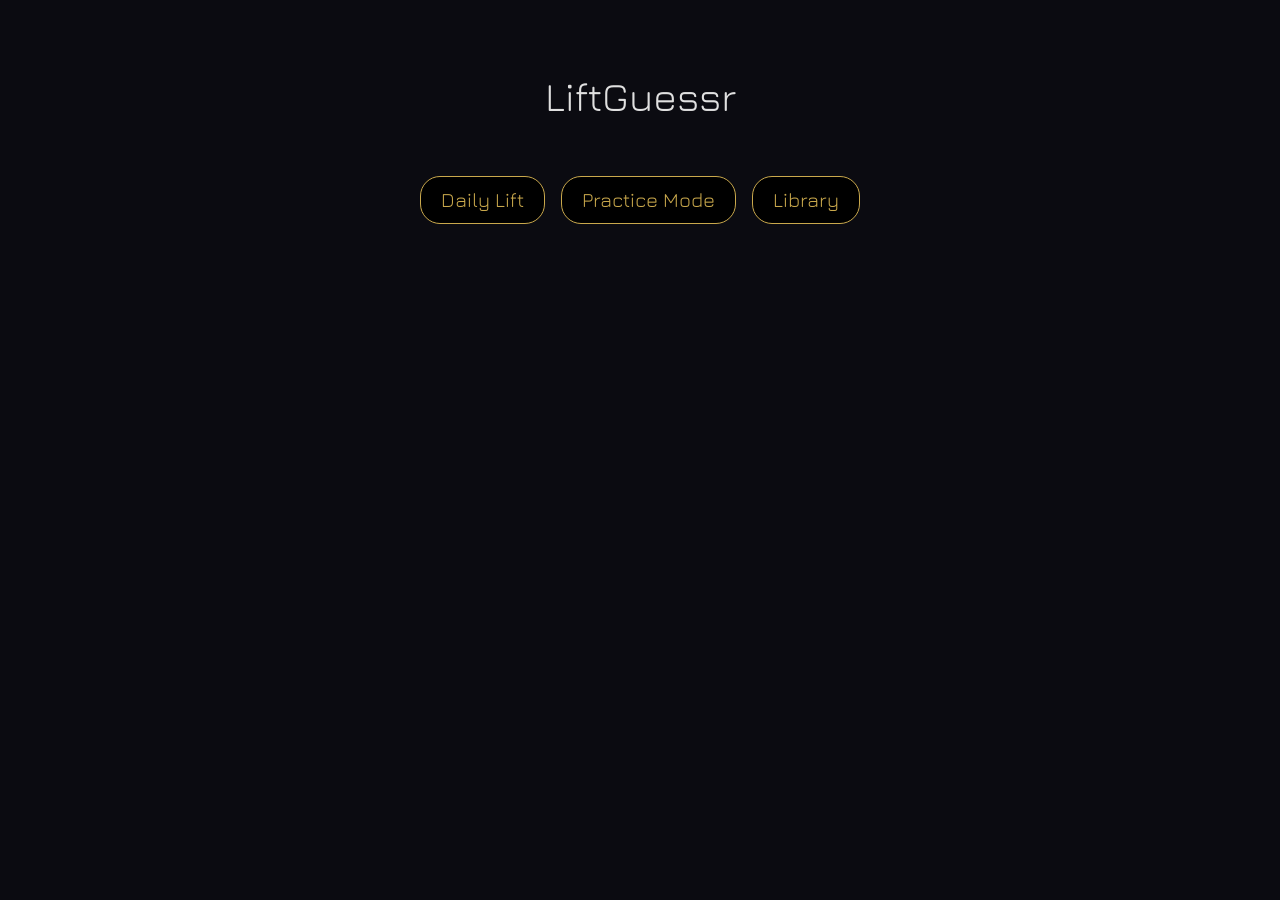
<file: index.html>
<!doctype html>
<html lang="en">
  <head>
    <meta charset="UTF-8" />
    <meta name="viewport" content="width=device-width, initial-scale=1.0" />
    <meta name="description" content="LiftGuessr - Learn bodybuilding exercises and test your knowledge." />
    <title>LiftGuessr</title>
    <link href="https://cdn.jsdelivr.net/npm/bootstrap@5.3.8/dist/css/bootstrap.min.css" rel="stylesheet" 
    integrity="sha384-sRIl4kxILFvY47J16cr9ZwB07vP4J8+LH7qKQnuqkuIAvNWLzeN8tE5YBujZqJLB" crossorigin="anonymous">
    <link rel="stylesheet" href="https://cdnjs.cloudflare.com/ajax/libs/animate.css/4.1.1/animate.min.css">
    <link rel="stylesheet" href="./assets/css/style.css" type="text/css" />
  </head>

  <body>
    <main class="container text-center mt-5 p-4">
      <h1 class="mb-5">LiftGuessr</h1>
      <div class="d-flex flex-column flex-sm-row gap-3 justify-content-center">
        <a href="daily.html" class="btn outline btn-lg">Daily Lift</a>
        <a href="practice.html" class="btn outline btn-lg">Practice Mode</a>
        <a href="library.html" class="btn outline btn-lg">Library</a>
      </div>
    </main>
  </body>
</html>
</file>
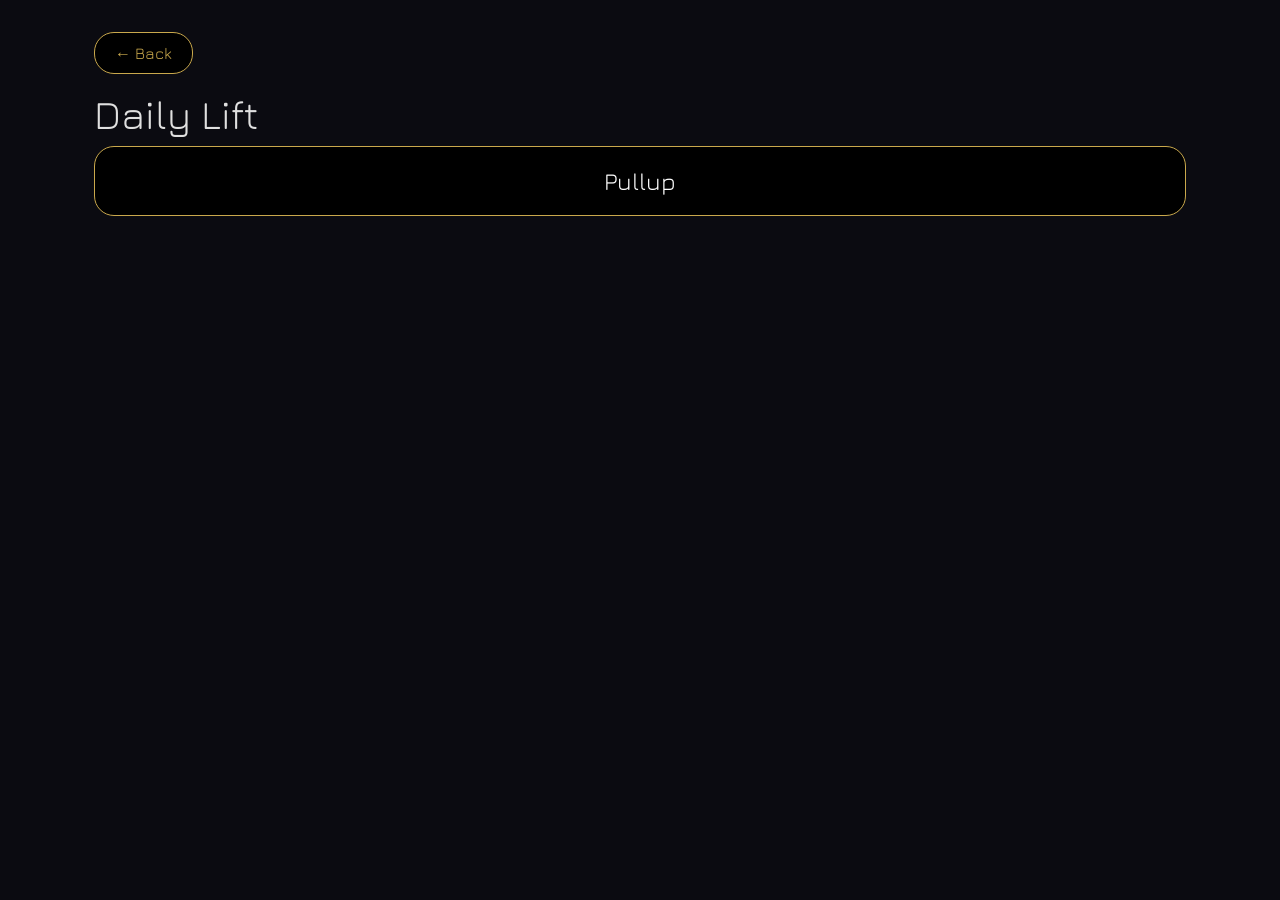
<file: daily.html>
<!doctype html>
<html lang="en">
  <head>
    <meta charset="UTF-8" />
    <meta name="viewport" content="width=device-width, initial-scale=1.0" />
    <title>Daily - LiftGuessr</title>
    <link href="https://cdn.jsdelivr.net/npm/bootstrap@5.3.8/dist/css/bootstrap.min.css" rel="stylesheet" 
    integrity="sha384-sRIl4kxILFvY47J16cr9ZwB07vP4J8+LH7qKQnuqkuIAvNWLzeN8tE5YBujZqJLB" crossorigin="anonymous">
    <link rel="stylesheet" href="https://cdnjs.cloudflare.com/ajax/libs/animate.css/4.1.1/animate.min.css">
    <link rel="stylesheet" href="./assets/css/style.css" type="text/css" />
  </head>
  <body>
    <main class="container p-4">
      <a href="index.html" class="btn outline mb-3">← Back</a>
      <h1>Daily Lift</h1>
        <div class="card outline">
          <div class="card-body text-center">
            <p id="lift-text" class="fs-4 mb-0"></p>
          </div>
        </div>
    </main>
    <script type="module" src="./assets/js/daily.js"></script>
  </body>
</html>
</file>
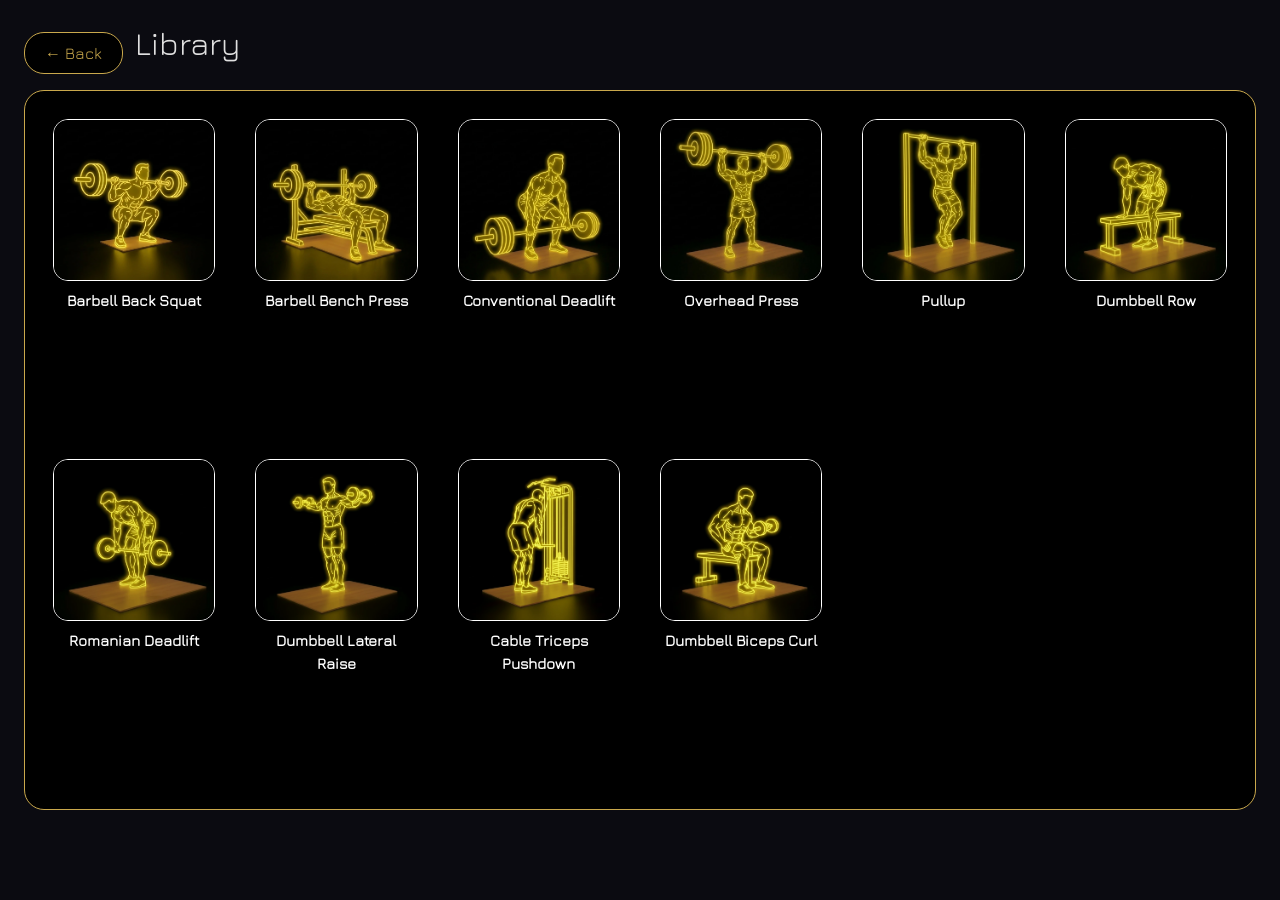
<file: library.html>
<!doctype html>
<html lang="en">
  <head>
    <meta charset="UTF-8" />
    <meta name="viewport" content="width=device-width, initial-scale=1.0" />
    <title>Library - LiftGuessr</title>
    <link href="https://cdn.jsdelivr.net/npm/bootstrap@5.3.8/dist/css/bootstrap.min.css" rel="stylesheet" 
    integrity="sha384-sRIl4kxILFvY47J16cr9ZwB07vP4J8+LH7qKQnuqkuIAvNWLzeN8tE5YBujZqJLB" crossorigin="anonymous">
    <link rel="stylesheet" href="https://cdnjs.cloudflare.com/ajax/libs/animate.css/4.1.1/animate.min.css">
    <link rel="stylesheet" href="./assets/css/style.css" type="text/css" />
  </head>
  <body>
    <main class="container-fluid p-4">
      <div class="header-row mb-3">
        <a href="index.html" class="btn outline">← Back</a>
        <h2>Library</h2>
      </div>
      <div id="lift-library" class="windowpane outline">
        Something went wrong. Click <a href="library.html">here</a> to refresh. <!-- fallback content if JavaScript somehow fails -->
      </div> 
    </main>
    <script type="module" src="./assets/js/library.js"></script>
  </body>
</html>
</file>
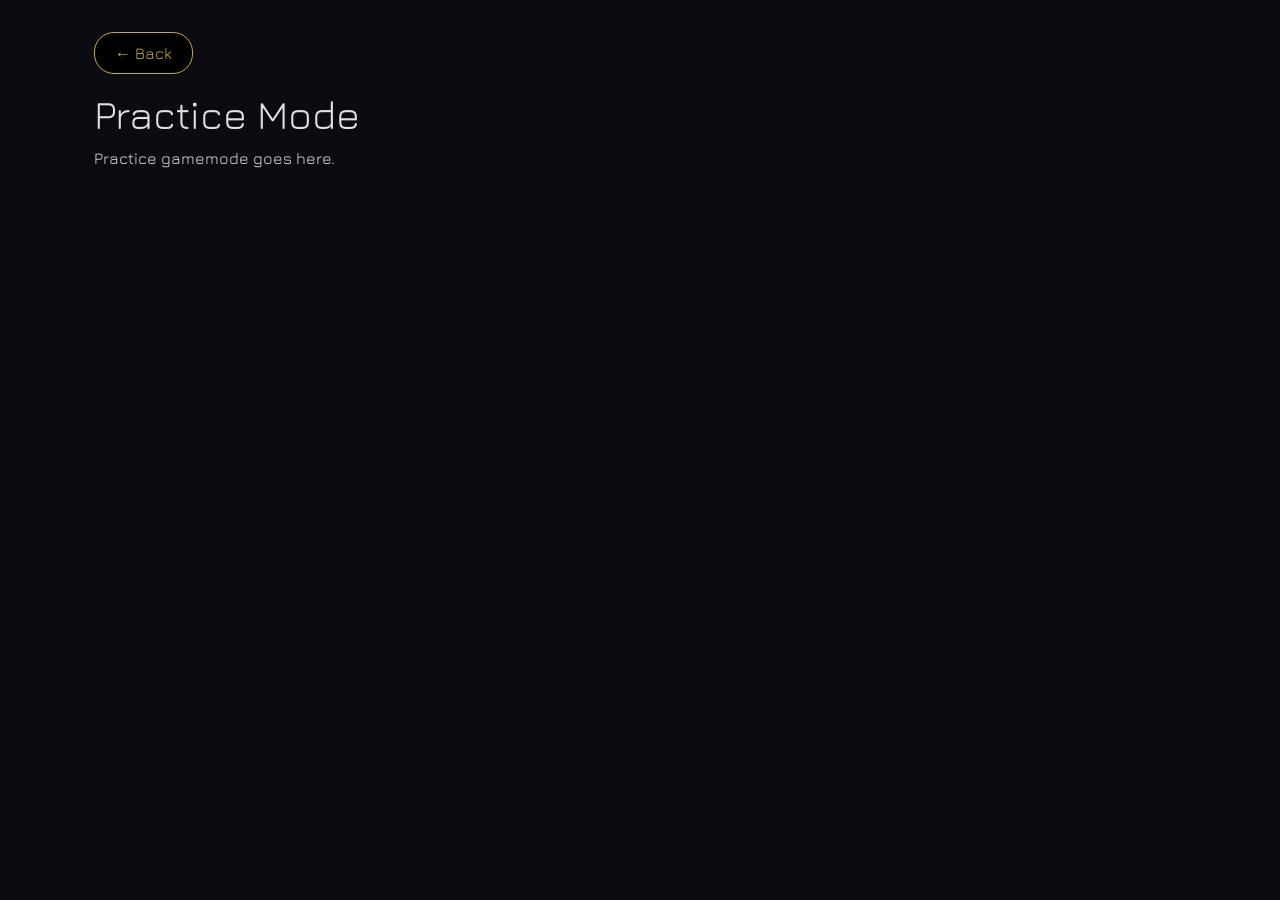
<file: practice.html>
<!doctype html>
<html lang="en">
  <head>
    <meta charset="UTF-8" />
    <meta name="viewport" content="width=device-width, initial-scale=1.0" />
    <title>Practice - LiftGuessr</title>
    <link href="https://cdn.jsdelivr.net/npm/bootstrap@5.3.8/dist/css/bootstrap.min.css" rel="stylesheet" 
    integrity="sha384-sRIl4kxILFvY47J16cr9ZwB07vP4J8+LH7qKQnuqkuIAvNWLzeN8tE5YBujZqJLB" crossorigin="anonymous">
    <link rel="stylesheet" href="https://cdnjs.cloudflare.com/ajax/libs/animate.css/4.1.1/animate.min.css">
    <link rel="stylesheet" href="./assets/css/style.css" type="text/css" />
  </head>
  <body>
    <main class="container p-4">
      <a href="index.html" class="btn outline mb-3">← Back</a>
      <h1>Practice Mode</h1>
      <p>Practice gamemode goes here.</p>
    </main>
  </body>
</html>
</file>
<file: assets/css/style.css>
@import url("../fonts/fonts.css"); /* Importing the custom font defined in fonts.css */

html {
    scroll-behavior: smooth;
    overflow-x: hidden;
  }

  body {
    background-color: #0b0b11;
    font-family: 'Jura', serif;
    color: #e0e0e0;
  }

  .outline {
    color: #fff;
    background-color: #000;
    border: 1px solid #c9a84c;
    border-radius: 20px;
    margin-top: 0.5rem;
  }

  .btn {
    color: #c9a84c; /* so text can transition to white on hover, overrides .outline color because of load order */
    padding: 0.5rem 1.25rem;
    transition: 0.5s ease, transform 1s ease;
  }
  
  .btn:hover {
    background-color: rgba(201, 168, 76, 0.25);
    border-color: #e0c878;
    transform: scale(1.09);
  } 

  .windowpane {
    padding: 1rem;
    height: 80vh;
    font-size: 1rem;
    overflow-y: auto;
    -webkit-overflow-scrolling: touch; 
    scrollbar-width: thin;
    scrollbar-color: #ffffff2d #00000000;
  }

  .header-row {
    display: flex;
    gap: 0.75rem;
  }

  #lift-library {
    display: grid;
    grid-template-columns: repeat(auto-fill, minmax(160px, 1fr));
    gap: 1rem;
  }

  .lift-card {
    display: flex;
    flex-direction: column;
    align-items: center;
    padding: 0.75rem;
    text-align: center;
  }

  .lift-img {
    width: 100%;
    max-width: 220px;
    aspect-ratio: 1;
    object-fit: cover;
    margin-bottom: 0.5rem;
    border: 1px solid #fff;
    border-radius: 15px;
    box-shadow: 0 4px 14px rgba(0, 0, 0, 0.6);
  }

  .lift-name {
    margin: 0;
    font-size: 0.95rem;
    font-weight: 600;
  }
</file>
